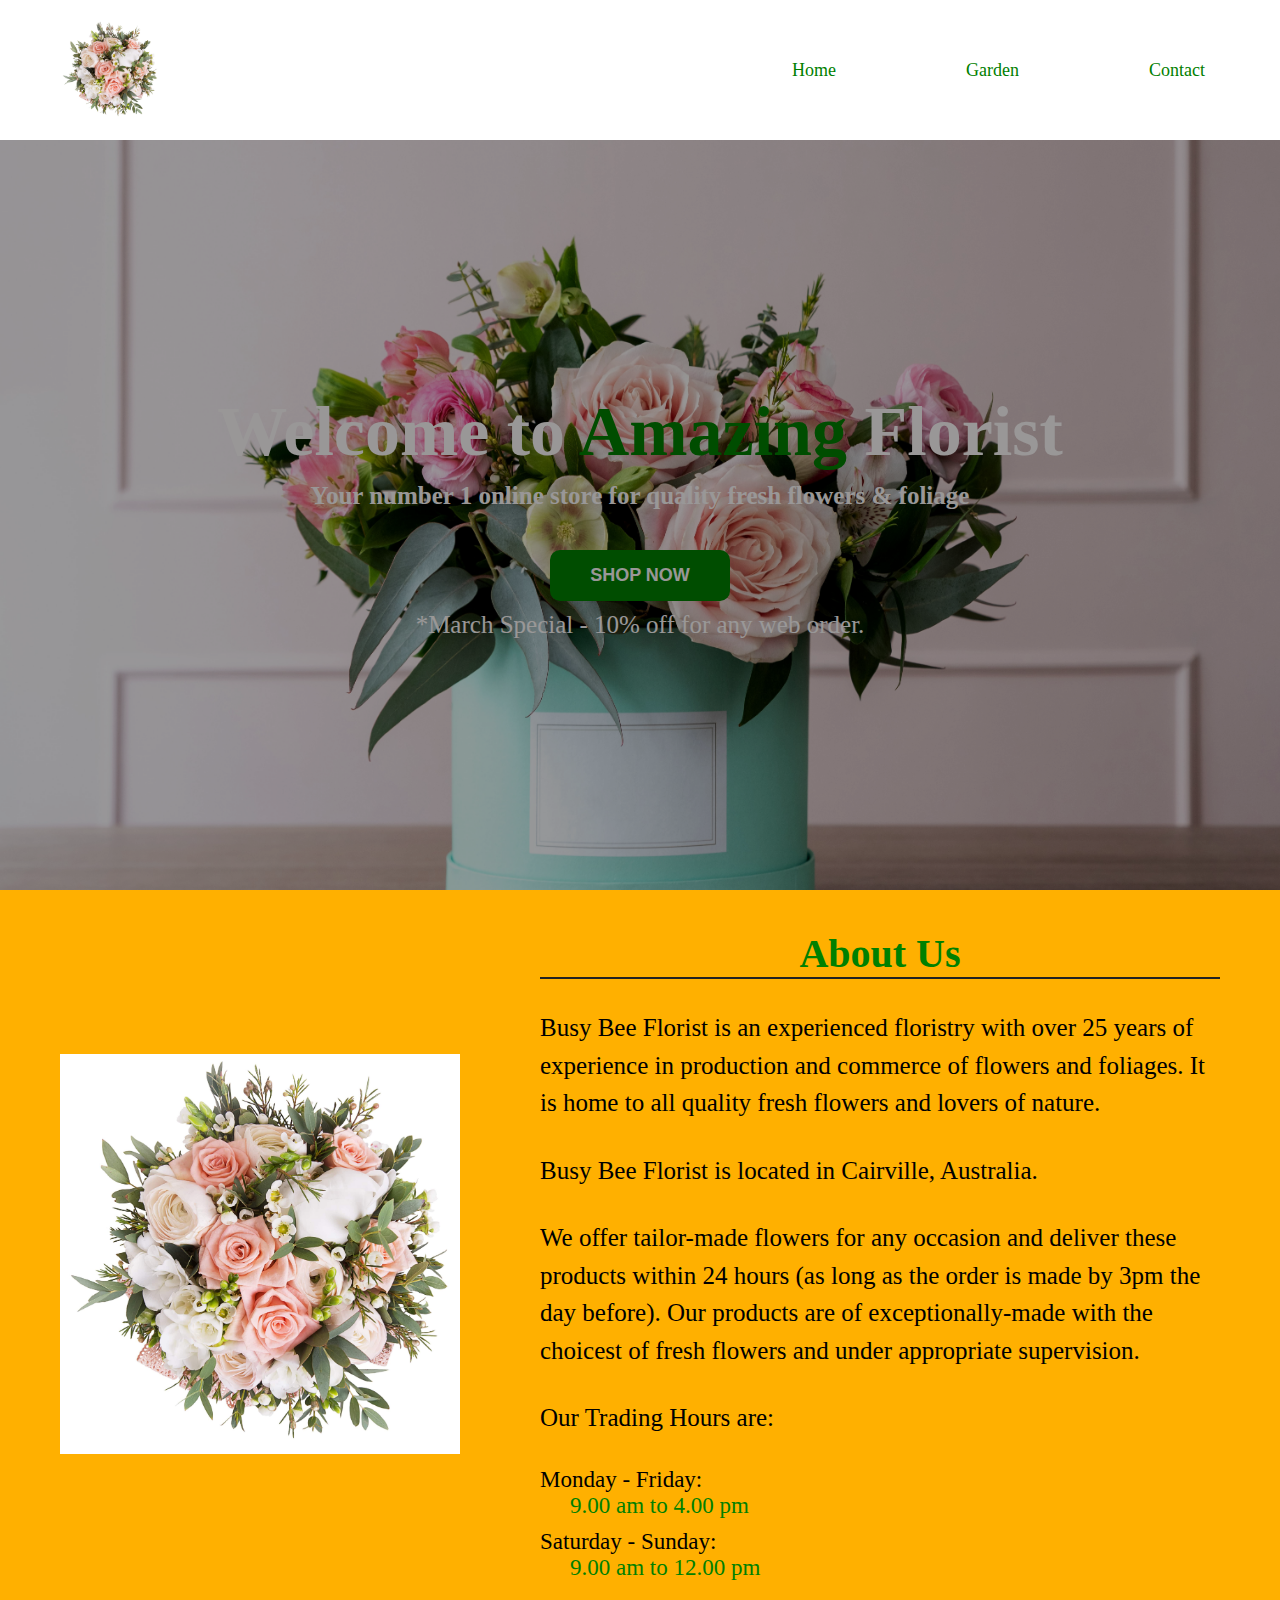
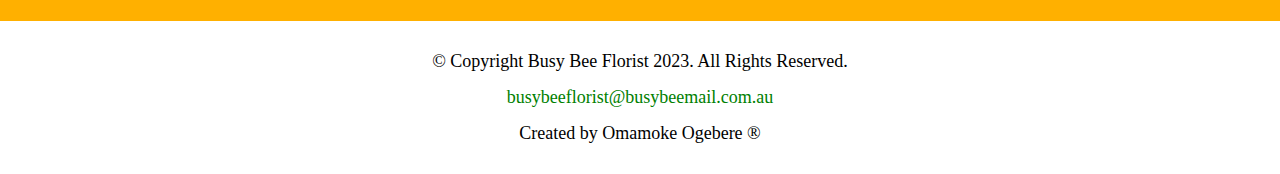
<file: index.html>
<!DOCTYPE html>
<html lang="en">
<head>
    <meta charset="UTF-8">
    <meta name="viewport" content="width=device-width, initial-scale=1.0">
    <title> Amazing Florist Shop</title>
    <link rel="stylesheet" href="css/styles.css">
    <link rel="stylesheet" href="css/mediaquery.css">
    <link rel="shortcut icon" href="./images/favicon.ico" type="image/x-icon">
    <link rel="stylesheet" href="https://cdnjs.cloudflare.com/ajax/libs/font-awesome/6.6.0/css/all.min.css" integrity="sha512-Kc323vGBEqzTmouAECnVceyQqyqdsSiqLQISBL29aUW4U/M7pSPA/gEUZQqv1cwx4OnYxTxve5UMg5GT6L4JJg==" crossorigin="anonymous" referrerpolicy="no-referrer" />

    <!-- <script src="script.js" defer></script> -->
</head>
<body>
    <header>
        <div class="logo">
            <a href="index.html">
                <img src="./images/logo.jpeg" alt="Amazing Florist Logo">
            </a>
        </div>

        <div class="open">
            <i class="fa-solid fa-bars fa-3x" id="menu"></i>
        </div>
        <nav id="nav">
            <ul>
                <div class="close">
                    <i class="fa-solid fa-xmark"></i>
                </div>
                <li>
                    <a href="index.html">Home</a>
                </li>
                <li>
                    <a href="garden.html">Garden</a>
                </li>
                <li>
                    <a href="contacts.html">Contact</a>
                </li>
            </ul>
        </nav>
    </header>

    <section class="hero">
        <div class="headlineTexts">
            <h1> Welcome to <span class="special">Amazing</span> Florist</h1>
            <p id="topPara">Your number 1 online store for quality fresh flowers & foliage</p>

            <button class="btn"> SHOP NOW </button>

            <p>*March Special - 10% off for any web order.</p>
        </div>
    </section>

    <section class="about">
        <div class="imgCtn">
            <img src="./images//logo.jpeg" alt="Isale-Eko Morning Rose">
        </div>
        <div class="textCtn">
            <h2>about us</h2>

            <p>Busy Bee Florist is an experienced floristry with over 25 years of experience in production and commerce of flowers and foliages. It is home to all quality fresh flowers and lovers of nature.</p>

            <p>Busy Bee Florist is located in Cairville, Australia.</p>

            <p>We offer tailor-made flowers for any occasion and deliver these products within 24 hours (as long as the order is made by 3pm the day before). Our products are of exceptionally-made with the choicest of fresh flowers and under appropriate supervision.</p>

            <p>Our Trading Hours are: </p>

            <dl>
                <dt>Monday - Friday:</dt>
                <dd>9.00 am to 4.00 pm</dd>

                <dt>Saturday - Sunday:</dt>
                <dd>9.00 am to 12.00 pm</dd>
            </dl>
        </div>
    </section>

    <footer>
        <p>
            &copy; Copyright Busy Bee Florist 2023. All Rights Reserved.
        </p>

        <p>
            <span class="special">
                busybeeflorist@busybeemail.com.au
            </span> 
        </p>

        <p>
            Created by Omamoke Ogebere &reg;
        </p>

    </footer>

    <script src="script.js"></script>
</body>
</html>
</file>
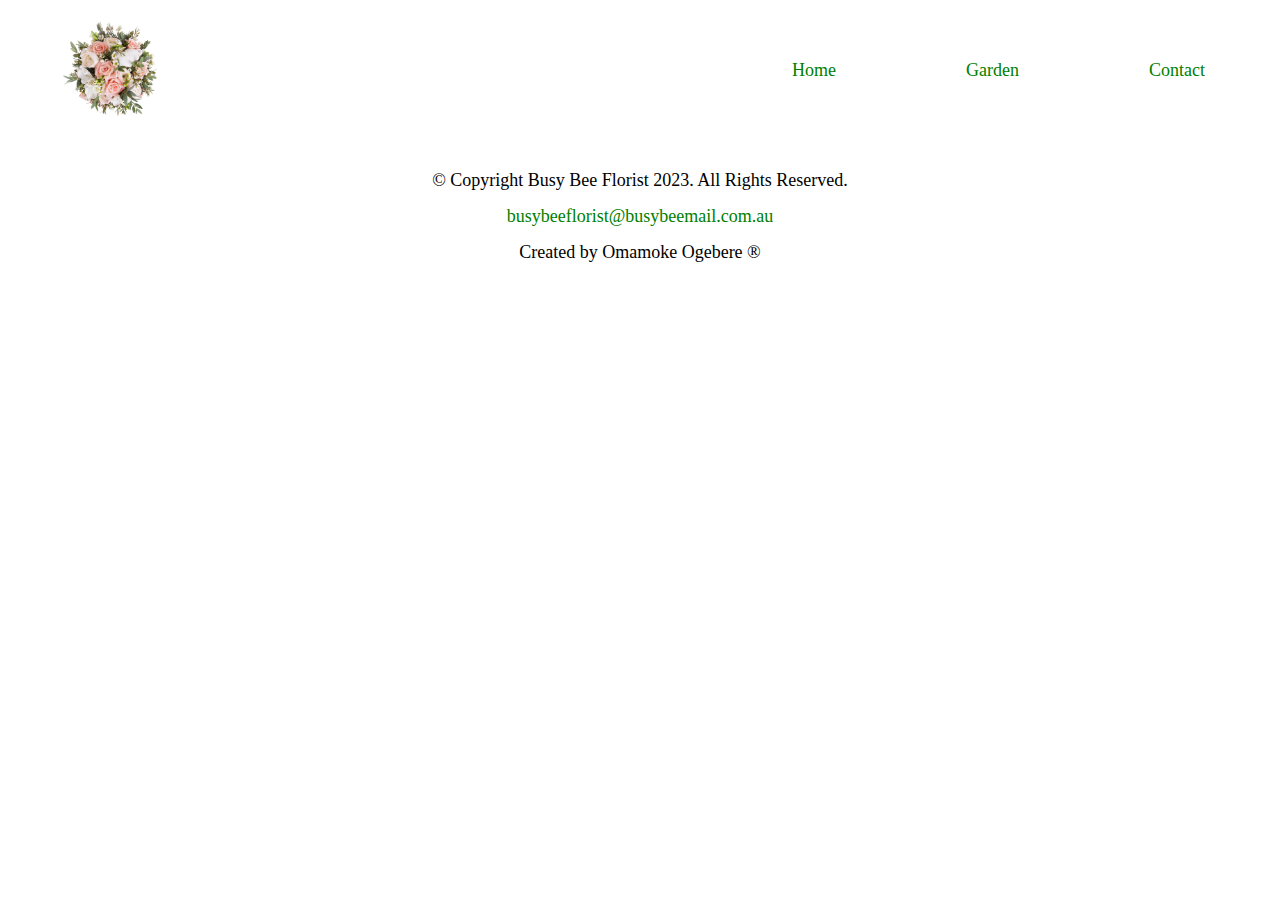
<file: contacts.html>
<!DOCTYPE html>
<html lang="en">
  <head>
    <meta charset="UTF-8" />
    <meta name="viewport" content="width=device-width, initial-scale=1.0" />
    <title>Amazing Florist Shop</title>
    <link rel="stylesheet" href="css/styles.css" />
  </head>
  <body>
    <header>
      <div class="logo">
        <a href="index.html">
          <img src="./images/logo.jpeg" alt="Amazing Florist Logo" />
        </a>
      </div>

      <nav>
        <ul>
          <li>
            <a href="index.html">Home</a>
          </li>
          <li>
            <a href="garden.html">Garden</a>
          </li>
          <li>
            <a href="contacts.html">Contact</a>
          </li>
        </ul>
      </nav>
    </header>



    <footer>
        <p>
            &copy; Copyright Busy Bee Florist 2023. All Rights Reserved.
        </p>

        <p>
            <span class="special">
                busybeeflorist@busybeemail.com.au
            </span> 
        </p>

        <p>
            Created by Omamoke Ogebere &reg;
        </p>

    </footer>
    
  </body>
</html>
</file>
<file: css/styles.css>
*{
    margin: 0;
    padding: 0;
    box-sizing: border-box;
}
html{
    font-size: 10px; 
}
body{
    width: 100%;
    height: 100%;
}
a{
    text-decoration: none;
}
ul,ol{
    list-style: none;
}
img{
    width: 100%;
}

/* NAVIGATION STYLING */
header{
    display: flex;
    justify-content: space-between;
    align-items: center;
    padding: 2rem 6rem;
    position: sticky;
    top: 0;
    background-color: #fff;
    z-index: 10;
}
.logo{
    width: 10rem;
    height: 10rem;
}
nav > ul{
    display: flex;
    gap: 10rem;
}
nav ul li a{
    display: inline-block;
    font-size: 1.8rem;
    color: green;
    padding: 1.5rem;
    /* transition: all .5s ease-out; */
}
nav ul li a:hover{
    transform: scale(1.5);
}

/* HERO SECTION STYLING */
.hero{
    height: calc(100vh - 15rem);
    background-image: url("../images/heroBg.jpeg");
    background-position: center;
    background-size: cover;
    background-repeat: no-repeat;
    position: relative;
    /* background: url("./images/heroBg.jpeg") center center/cover no-repeat; */
}
.hero::before{
    content: '';
    position: absolute;
    top: 0;
    left: 0;
    width: 100%;
    height: 100%;
    /* background: rgba(0,0,0,0.5); */
    background: rgb(0,0,0);
    opacity: .4;
}
.headlineTexts{
    color: #fffcfc;
    width: 100%;
    height: 100%;
    display: flex;
    flex-direction: column;
    align-items: center;
    justify-content: center;
}
.headlineTexts h1{
    font-size: 7rem;
    font-weight: 600;
}
.headlineTexts p{
    font-size: 2.5rem;
    margin-top: 1rem;
}
.special{
    color: green;
}
p#topPara{
    font-weight: 600;
    margin-bottom: 4rem;
}
.btn{
    background-color: green;
    color: #fffcfc;
    padding: 1.5rem 4rem;
    font-size: 1.8rem;
    font-weight: 600;
    border: none;
    border-radius: 10px;
}

/* About Section Styling */
.about{
    display: flex;
    gap: 8rem;
    padding: 4rem 6rem;
    background-color: #ffb000;
}
.about .imgCtn{
    width: 40rem;
    align-self: center;
}

.textCtn{
    flex: 1;
}
.textCtn h2{
    text-transform: capitalize;
    font-size: 4rem;
    color: green;
    text-align: center;
    border-bottom: 2px solid #222;
}
.textCtn p{
    font-size: 2.5rem;
    line-height: 1.5;
    margin: 3rem 0;
}
dl{
    font-size: 2.3rem;
}
dt{
    margin-top: 1rem;
}
dd{
    color: green;
    margin-left: 3rem;
}

/* Footer styling */
footer{
    font-size: 1.8rem;
    display: flex;
    flex-direction: column;
    align-items: center;
    justify-content: center;
    gap: 1.5rem;
    padding: 3rem;
}


/* GARDEN PAGE STYLING */
.catalogue{
    background: #ffb000;
    padding: 4rem 6rem;
    display: flex;
    flex-direction: column;
    /* justify-content: center; */
    align-items: center;
}
.catalogue h3{
    font-size: 3rem;
    color: green;
    font-weight: 600;
    text-align: center;
}
.catalogue p{
    font-size: 2rem;
    text-align: center;
}
.flowers{
    /* display: flex;
    flex-wrap: wrap; */
    display: grid;
    grid-template-columns: repeat(3, 400px);
    /* grid-gap: 2rem; */
    row-gap: 2rem;
    column-gap: 5rem;
    width: fit-content;
    margin-top: 5rem;
}
.flowers > .box:nth-of-type(2) img{
    height: 100%;
}
.box{
    /* width: 350px; */
    border-radius: 10px;
    position: relative;
}
.box img{
    border-radius: 10px;
}
.btnDiv{
    position: absolute;
    top: 0;
    left: 0;
    width: 100%;
    height: 100%;
    background-color: rgba(0,0,0,0.8);
    /* display: flex; */
    justify-content: center;
    align-items: center;
    border-radius: 10px;
    display: none;
}
.box:hover .btnDiv{
    display: flex;
}

/* CONTACTS PAGE STYLING */
.testimonials{
    background-color: #ffb000;
    padding: 4rem 6rem;
}
.testimonials h3{
    color: green;
    font-size: 3rem;
}
.testimonials > p{
    font-size: 1.8rem;
}
.testimonials h3, .testimonials > p{
    text-align: center;
}
.reviews{
    display: flex;
    gap: 2rem;
    margin-top: 4rem;
}
.review{
    /* width: 50%; */
    background-color: green;
    flex: 1;
    padding: 3rem;
    border-radius: 10px;
    color: #fff;
    font-size: 2rem;
}
.user{
    text-align: right;
    font-style: italic;
}
.contact{
    display: flex;
    justify-content: space-between;
    gap: 2rem;
    background-color: #ffb000;
    padding: 5rem 0;
}
.contactDetails, form{
    width: 50%;
}
.contactDetails{
    background-color: green;
    color: #fff;
    border-top-right-radius: 10px;
    border-bottom-right-radius: 10px;
    padding: 3rem 6rem;
    font-size: 2rem;
    display: flex;
    flex-direction: column;
    gap: 3rem;
}
.contactDetails a{
    color: green;
    background-color: #fffcfc;
    padding: .5rem;
    border-radius: 5px;
}
form{
    display: flex;
    flex-direction: column;
    gap: 3rem;
    padding: 0 2rem;
}
.inputControl{
    display: flex;
    flex-direction: column;
}
.inputControl input{
    width: 60%;
    padding: 1rem;
    border: none;
    border-radius: 5px;
}
textarea{
    height: 100px;
    width: 70%;
    border: none;
    padding: 1rem;
    border-radius: 5px;
}
.inputControl input:focus, textarea:focus{
    outline: none;
}
.inputControl label{
    font-size: 1.8rem;
    color: green;
}
form .btn{
    width: fit-content;
}



.open{
    display: none;
}
</file>
<file: css/mediaquery.css>
/* Mobile Phones */
@media screen and (max-width: 361px) {
    .headlineTexts h1{
        font-size: 2.5rem;
        width: 100%;
        border: 1px solid green;
    }
    .hero{
        padding: 0;
    }
}

@media screen and (max-width: 480px) {
    .open{
        display: block;
    }
    nav{
        display: none;
        /* display: flex; */
        position: absolute;
        top: 0;
        left: 0;
        width: 100%;
        height: 60vh;
        background-color: #ffb000;
    }
    .close{
        position: absolute;
        top: 50px;
        right: 50px;
    }
    .close  i{
        font-size: 40px;
    }
    nav > ul{
        flex-direction: column;
        align-items: center;
        justify-content: center;
    }
    header{
        position: relative;
        flex-direction: row;
    }
    nav > ul{
        gap: 5rem;
    }
    .headlineTexts{
        align-items: flex-start;
    }
    .headlineTexts h1{
        font-size: 4.5rem;
        width: 80%;
    }
    .headlineTexts p{
        font-size: 1.6rem;
        margin-top: 1rem;
    }
    p#topPara{
        font-weight: 500;
    }
    .hero{
        padding: 0 1rem;
    } 
    .btn{
        padding: 1.5rem 2.5rem;
        font-size: 1.6rem;
    }
    .about{
        padding: 4rem 2rem;
    }
    .about .imgCtn{
        display: none;
    }
    .textCtn{
        width: 100%;
    }
    .textCtn h2{
        font-size: 2.5rem;
    }
    .textCtn p{
        font-size: 1.6rem;
    }
    dl{
        font-size: 1.6rem;
    }
}

/* Tablet devices */
@media screen and (max-width: 768px) {
    
}
</file>
